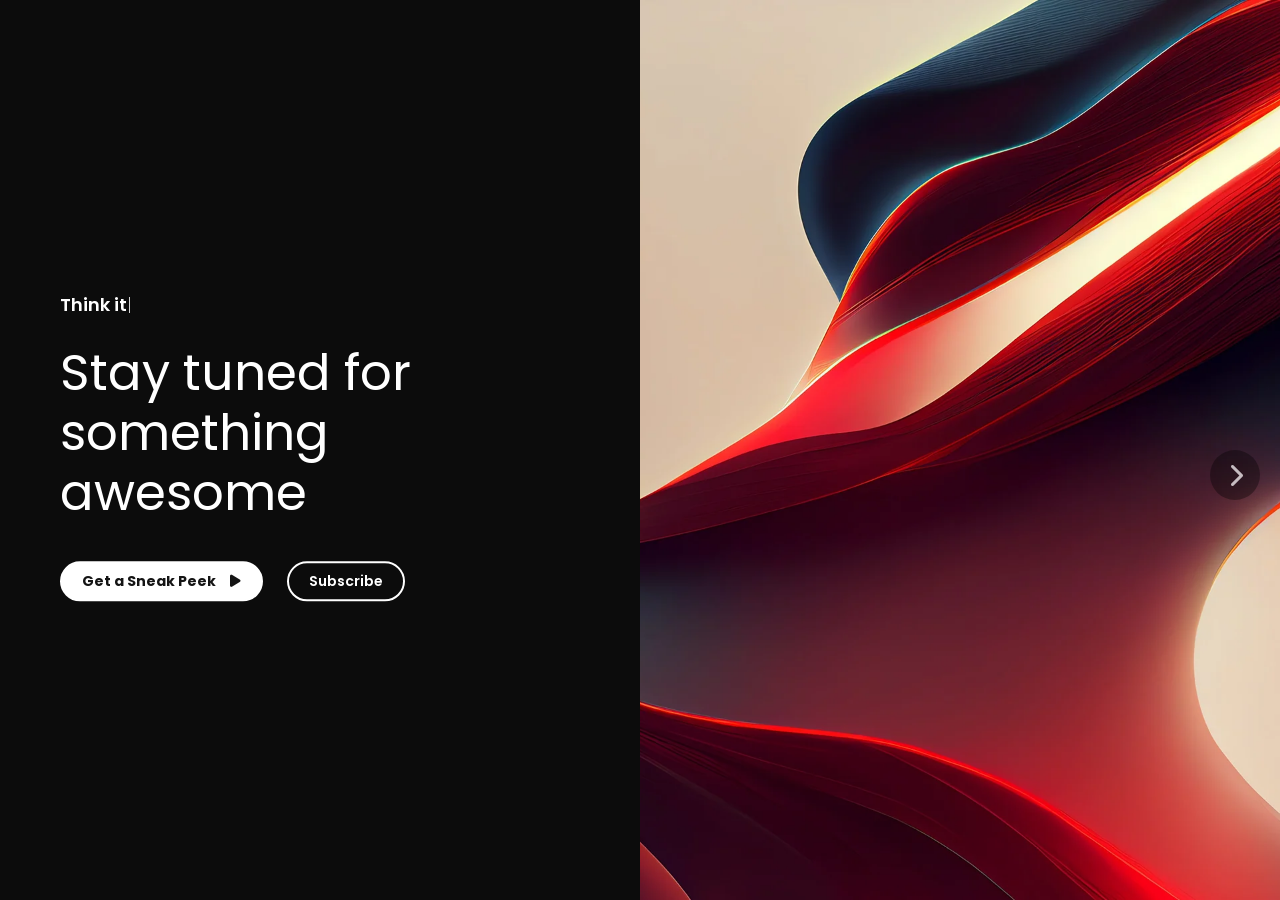
<file: index.html>
<!DOCTYPE html>
<html lang="en" dir="ltr">

  <head>
    <meta charset="utf-8">

    <!-- Page Title-->
    <title>Plaur - Your AI Content Partner</title>

    <!-- Meta Tags-->
    <meta name="description" content="Plaur - Your AI Content Partner to kick-start your content generation.">
    <meta name="keywords" content="Plaur, coming soon">
    <meta name="author" content="ayushmaansoni">

    <!-- Viewport Meta-->
    <meta http-equiv="X-UA-Compatible" content="IE=edge">
    <meta name="viewport" content="width=device-width, initial-scale=1, maximum-scale=1">


    <link rel="icon" href="img/favicon.png" sizes="any">
    <link rel="icon" href="img/favicon.png" type="image/png">
    <link rel="apple-touch-icon" href="img/logo.svg">



    <!-- Facebook Metadata Start -->
    <meta property="og:image:height" content="1200">
    <meta property="og:image:width" content="1200">
    <meta property="og:title" content="Plaur - Your AI Content Partner">
    <meta property="og:description" content="Plaur - functional and beautifully designed Your AI Content Partner to kick-start your project">

    <!-- Facebook Metadata End -->

    <!-- Template Styles Start -->
    <link rel="stylesheet" type="text/css" href="css/loaders/loader.css">
    <link rel="stylesheet" type="text/css" href="css/plugins.css">
    <link rel="stylesheet" type="text/css" href="css/main.css">
    <link rel="stylesheet" type="text/css" href="css/page-transition.css">
    <link rel="stylesheet" type="text/css" href="css/nav-arrows.css">
    <!-- Template Styles End -->

    <!-- Custom Browser Color Start -->
    <meta name="theme-color" content="#0c0c0c">
    <meta name="msapplication-navbutton-color" content="#0c0c0c">
    <meta name="apple-mobile-web-app-status-bar-style" content="#0c0c0c">
    <!-- Custom Browser Color End -->
  </head>

  <body>

    <!-- Loader Start -->
    <div class="loader">
      <div class="loader__content">
        <div class="loader__logo">
          <img src="img/logo.svg" alt="Plaur - Your AI Content Partner">
        </div>
      </div>
    </div>
    <!-- Loader End -->

    <!-- Navigation Start -->
    <nav id="nav" class="nav">
      <div class="nav__container">
        <!-- menu background -->
        <div class="nav__background"></div>
        <div class="nav__content text-center">
          <ul class="navigation">
            <li>
              <a class="nav__link active-link" href="index.html">
                <span class="link-title">Home</span>
                <span class="link-hover">Home</span>
              </a>
            </li>
            <li>
              <a class="nav__link" href="features.html">
                <span class="link-title">Features</span>
                <span class="link-hover">Features</span>
              </a>
            </li>
            <li>
              <a class="nav__link" href="about.html">
                <span class="link-title">About Us</span>
                <span class="link-hover">About Us</span>
              </a>
            </li>
            <li>
              <a class="nav__link" href="contact.html">
                <span class="link-title">Contact</span>
                <span class="link-hover">Contact</span>
              </a>
            </li>
          </ul>
        </div>
      </div>
    </nav>
    <!-- Navigation End -->

    <!-- Header Start -->
    <header id="header" class="header split">
      <div class="container-fluid px-0 fullheight-mobile">
        <div class="row gx-0 fullheight-mobile">
          <div class="col-6 fullheight-mobile header__left">

            <!-- Logo Start -->
            <div class="logo">
              <img  style="width:100px;" src="img/logo.svg" alt="Plaur">
            </div>
            <!-- Logo End -->

          </div>
          <div class="col-6 fullheight header__right">

            <!-- Know More Button Start -->
            <a href="#0" id="sayhello-trigger" class="btn btn-s sayhello-trigger">
              <i class="fa-solid fa-pencil"></i>
              <span class="title">Know more</span>
              <span class="hover">Know more</span>
            </a>
            <!-- Know More Button End -->

            <!-- Menu Trigger Start -->
            <div class="menu-button">
              <a href="#0" id="menu-trigger" class="menu-trigger">
                <span class="burger"></span>
                <span class="circle"></span>
              </a>
            </div>
            <!-- Menu Trigger End -->

          </div>
        </div>
      </div>
    </header>
    <!-- Header End -->

    <!-- Main Section Start -->
    <section id="main" class="main active animate-in">

      <!-- Main Section Content Start -->
      <div class="main__content fullheight">
        <div class="container-fluid px-0 fullheight">
          <div class="row gx-0 fullheight">

            <!-- Main Section Intro Start -->
            <div class="col-12 col-xl-6 main__intro fullheight">

              <!-- Intro Background Start -->
              <div class="intro__background">
                <!-- triangles background -->
                <!--<div id="triangles-js"></div>-->
              </div>
              <!-- Intro Background End -->

              <!-- Main Intro Content Start -->
              <div class="intro__content fullheight">

                <!-- Headline Start -->
                <div id="headline" class="headline">
                  <span class="headline__subtitle animated-headline">
                    <span id="typed-strings">
                      <b>Think it</b>
                      <b>Type it</b>
                      <b>Publish it</b>
                    </span>
                    <span id="typed"></span>
                  </span>
                  <h1 class="headline__title">Stay tuned for something awesome</h1>
                  <div class="headline__btnholder">
                    <a href="https://www.youtube.com/watch?v=u31qwQUeGuM" id="showreel-trigger" class="btn btn-l-icon btn-light">
                      <span class="btn-icon-title">Get a Sneak Peek</span>
                      <span class="btn-icon-anim"><i class="fa-solid fa-play"></i></span>
                    </a>
                    <a href="#" id="notify-trigger" class="btn btn-l btn-outline-light">
                      <span class="btn-title">Subscribe</span>
                      <span class="btn-hover">Subscribe</span>
                    </a>
                  </div>
                </div>
                <!-- Headline End -->

              </div>
              <!-- Main Intro Content End -->

              <!-- Footer Mobile Start -->
              <div class="footer-mobile split">
                <div class="container-mobile fullheight-mobile d-flex align-items-center">
                  <div class="container-fluid px-0">
                    <div class="row gx-0">
                      <div class="col-6 text-start footer-mobile__socials">
                        <!-- intro socials links -->
                        <ul class="socials d-flex align-items-start">
                          <li>
                            <a class="btn btn-s-text" href="https://www.facebook.com/" target="_blank">
                              <span class="title">Fb</span>
                              <span class="hover">Fb</span>
                            </a>
                          </li>
                          <li>
                            <a class="btn btn-s-text" href="https://www.instagram.com" target="_blank">
                              <span class="title">In</span>
                              <span class="hover">In</span>
                            </a>
                          </li>
                          <li>
                            <a class="btn btn-s-text" href="https://x.com/" target="_blank">
                              <span class="title">X</span>
                              <span class="hover">X</span>
                            </a>
                          </li>
                          <li>
                            <a class="btn btn-s-text" href="https://www.behance.net/" target="_blank">
                              <span class="title">Be</span>
                              <span class="hover">Be</span>
                            </a>
                          </li>
                        </ul>
                      </div>
                      <div class="col-6 text-end footer-mobile__copyright">
                        <!-- intro copyright link -->
                        <p class="copyright">
  <i class="fa-regular fa-copyright"></i>
                          <a href="/" target="_blank">Plaur</a>,
                          <script>document.write(new Date().getFullYear())</script>
                        </p>
                      </div>
                    </div>
                  </div>
                </div>
              </div>
              <!-- Footer Mobile End -->

            </div>
            <!-- Main Section Intro End -->

            <!-- Main Section Media Start -->
            <div class="col-12 col-xl-6 main__media fullheight">
              <div class="media__content">
                <!-- kenburns background -->
                <div id="bgndKenburns"></div>
              </div>
            </div>
            <!-- Main Section Media End -->

          </div>
        </div>
      </div>
      <!-- Main Section Content End -->

    </section>
    <!-- Main Section End -->

    <!-- Feature Links Section -->
    <section class="inner feature-links">
      <div class="inner__content fullheight">
        <div class="container-fluid px-0 fullheight">
          <div class="row gx-0 fullheight">
            <div class="col-12 text-center">
              <div class="blocks-container">
                <div class="content-block">
                  <h2 class="block__title">Explore Our Sections</h2>
                  <p class="block__text">Discover more about Plaur by visiting our dedicated pages</p>
                  <div class="headline__btnholder mt-5">
                    <a href="features.html" class="btn btn-l-icon btn-light">
                      <span class="btn-icon-title">Features</span>
                      <span class="btn-icon-anim"><i class="fa-solid fa-arrow-right"></i></span>
                    </a>
                    <a href="about.html" class="btn btn-l btn-outline-light">
                      <span class="btn-title">About Us</span>
                      <span class="btn-hover">About Us</span>
                    </a>
                    <a href="contact.html" class="btn btn-l btn-outline-light">
                      <span class="btn-title">Contact</span>
                      <span class="btn-hover">Contact</span>
                    </a>
                  </div>
                </div>
              </div>
            </div>
          </div>
        </div>
      </div>
    </section>
    <!-- Feature Links Section End -->

    <!-- Navigation Arrows -->
    <div class="nav-arrows">
      <div class="nav-arrow next" onclick="navigateWithTransition('features.html')">
        <i class="fa-solid fa-chevron-right"></i>
      </div>
    </div>
    <!-- Navigation Arrows End -->

    <!-- Footer Desktop Start -->
    <footer id="footer" class="footer-desktop split">
      <div class="container-fluid px-0 fullheight">
        <div class="row gx-0 fullheight">
          <div class="col-6 footer-desktop__left fullheight">
            <div class="container-desktop d-flex fullheight justify-content-start align-items-center">
              <!-- Home screen socials links -->
              <ul class="socials">
                <li>
                  <a class="btn btn-s-text" href="https://www.facebook.com/" target="_blank">
                    <span class="title">Fb</span>
                    <span class="hover">Fb</span>
                  </a>
                </li>
                <li>
                  <a class="btn btn-s-text" href="https://www.instagram.com" target="_blank">
                    <span class="title">In</span>
                    <span class="hover">In</span>
                  </a>
                </li>
                <li>
                  <a class="btn btn-s-text" href="https://x.com/" target="_blank">
                    <span class="title">X</span>
                    <span class="hover">X</span>
                  </a>
                </li>
                <li>
                  <a class="btn btn-s-text" href="https://www.behance.net/" target="_blank">
                    <span class="title">Be</span>
                    <span class="hover">Be</span>
                  </a>
                </li>
              </ul>
            </div>
          </div>
          <div class="col-6 footer-desktop__right fullheight">
            <div class="container-desktop fullheight d-flex justify-content-end align-items-center">
              <p class="copyright bright">
                <i class="fa-regular fa-copyright"></i>
                <a class="contact-link" href="/" target="_blank">Plaur</a>,
                <script>document.write(new Date().getFullYear())</script>
              </p>
            </div>
          </div>
        </div>
      </div>
    </footer>
    <!-- Footer Desktop End -->

    <!-- Notify Popup Start -->
    <div id="notify" class="popup notify">
      <div class="popup__container">

        <!-- Popup Content Start -->
        <div class="popup__content block-rounded-s">

          <!-- popup close button -->
          <a href="#0" id="notify-close" class="popup-close">
            <i class="fa-solid fa-xmark"></i>
          </a>

          <!-- Notify Popup Title Start -->
          <div class="popup-title">
            <p class="popup-title__title">Early Access to Plaur</p>
            <p class="popup-title__text">Subscribe to have first access to Plaur after launch with amazing features and a special surprise just for you</p>
          </div>
          <!-- Notify Popup Title End -->

          <!-- Notify Form Container Start -->
          <div class="form-container">

            <!-- Reply Messages Start-->
            <div class="reply-group subscription-ok">
              <i class="fa-solid fa-circle-check reply-group__icon"></i>
              <p class="reply-group__title txt-light">Done!</p>
              <span class="reply-group__text">Thanks for subscribing. You'll be the first to know all our updates.</span>
            </div>
            <div class="reply-group subscription-error">
              <i class="fa-solid fa-face-frown-open reply-group__icon"></i>
              <p class="reply-group__title">Ooops!</p>
              <span class="reply-group__text">Something went wrong. Please try again later.</span>
            </div>
            <!-- Reply Messages End-->

            <!-- Notify Contact Form Start-->
            <form class="form notify-form form-light">
              <input class="margin-l" type="email" placeholder="Your Email" required>
              <button class="btn btn-l btn-light" type="submit">
                <span class="btn-title">Submit</span>
                <span class="btn-hover">Submit</span>
              </button>
            </form>
            <!-- Notify Contact Form End-->

          </div>
          <!-- Notify Form Container End -->

        </div>
        <!-- Popup Content End -->

      </div>
    </div>
    <!-- Notify Popup End -->

    <!-- Say Hello Popup Start -->
    <div id="sayhello" class="popup sayhello">
      <div class="popup__container">

        <!-- Popup Content Start -->
        <div class="popup__content block-rounded-s">

          <!-- popup close button -->
          <a href="#0" id="sayhello-close" class="popup-close">
            <i class="fa-solid fa-xmark"></i>
          </a>

          <!-- Know More Popup Title Start -->
          <div class="popup-title">
            <p class="popup-title__title">Discover Plaur AI</p>
            <p class="popup-title__text">Tell us about your needs and we'll show you how Plaur can help</p>
          </div>
          <!-- Know More Popup Title End -->

          <!-- Know More Form Container Start -->
          <div class="form-container">

            <!-- Reply Messages Start-->
            <div class="reply-group">
              <i class="fa-solid fa-circle-check reply-group__icon"></i>
              <p class="reply-group__title">Thank you!</p>
              <span class="reply-group__text">We'll send you personalized information about Plaur AI shortly</span>
            </div>
            <!-- Reply Messages End-->

            <!-- Contact Form Start -->
            <form class="form form-light sayhello-form" id="sayhello-form">
              <!-- Hidden Required Fields -->
              <input type="hidden" name="project_name" value="Plaur - Your AI Content Partner">
              <input type="hidden" name="admin_email" value="support@plaur.com">
              <input type="hidden" name="form_subject" value="Plaur AI Information Request">
              <!-- END Hidden Required Fields-->
              <div class="container-fluid px-0">
                <div class="row gx-5">
                  <div class="col-12 col-md-6">
                    <input class="" type="text" name="Name" placeholder="Your Name" required>
                  </div>
                  <div class="col-12 col-md-6">
                    <input class="" type="email" name="Email" placeholder="Your Email" required>
                  </div>
                  <div class="col-12 col-md-6">
                    <input class="" type="text" name="Company" placeholder="Company Name">
                  </div>
                  <div class="col-12 col-md-6">
                    <select class="" name="Interest" required style="width: 100%; height: 5rem; background-color: transparent; border: none; border-bottom: 2px solid white; color: #ffffff; font: normal 400 1.6rem/1.6 'Poppins', sans-serif; padding: 1.3rem 0.2rem 1.2rem 0.2rem; outline: none;">
                      <option value="" disabled selected style="background-color: #0c0c0c;">Primary Interest</option>
                      <option value="Content Creation" style="background-color: #0c0c0c;">Content Creation</option>
                      <option value="Data Analysis" style="background-color: #0c0c0c;">Data Analysis</option>
                      <option value="Automation" style="background-color: #0c0c0c;">Automation</option>
                      <option value="Other" style="background-color: #0c0c0c;">Other</option>
                    </select>
                  </div>
                  <div class="col-12">
                    <textarea class="margin-l" name="Message" placeholder="How can Plaur AI help with your needs?" required></textarea>
                  </div>
                  <div class="col-12">
                    <button class="btn btn-l btn-light" type="submit">
                      <span class="btn-title">Send</span>
                      <span class="btn-hover">Send</span>
                    </button>
                  </div>
                </div>
              </div>
            </form>
            <!-- Contact Form End  -->

          </div>
          <!-- Say Hello Form Container End -->

        </div>
        <!-- Popup Content End -->

      </div>
    </div>
    <!-- Say Hello Popup End -->

    <!-- Load Scripts Start -->
    <script src="js/libs.min.js"></script>
    <script src="js/gallery-init.js"></script>
    <script src="js/custom.js"></script>
    <script src="js/page-transition.js"></script>
    <script>
      setTimeout(function(){
        $(".loader").addClass('loaded');
        document.body.classList.add('page-enter');
      }, 1000);
    </script>
    <!-- Load Scripts End -->

  </body>

</html>
</file>
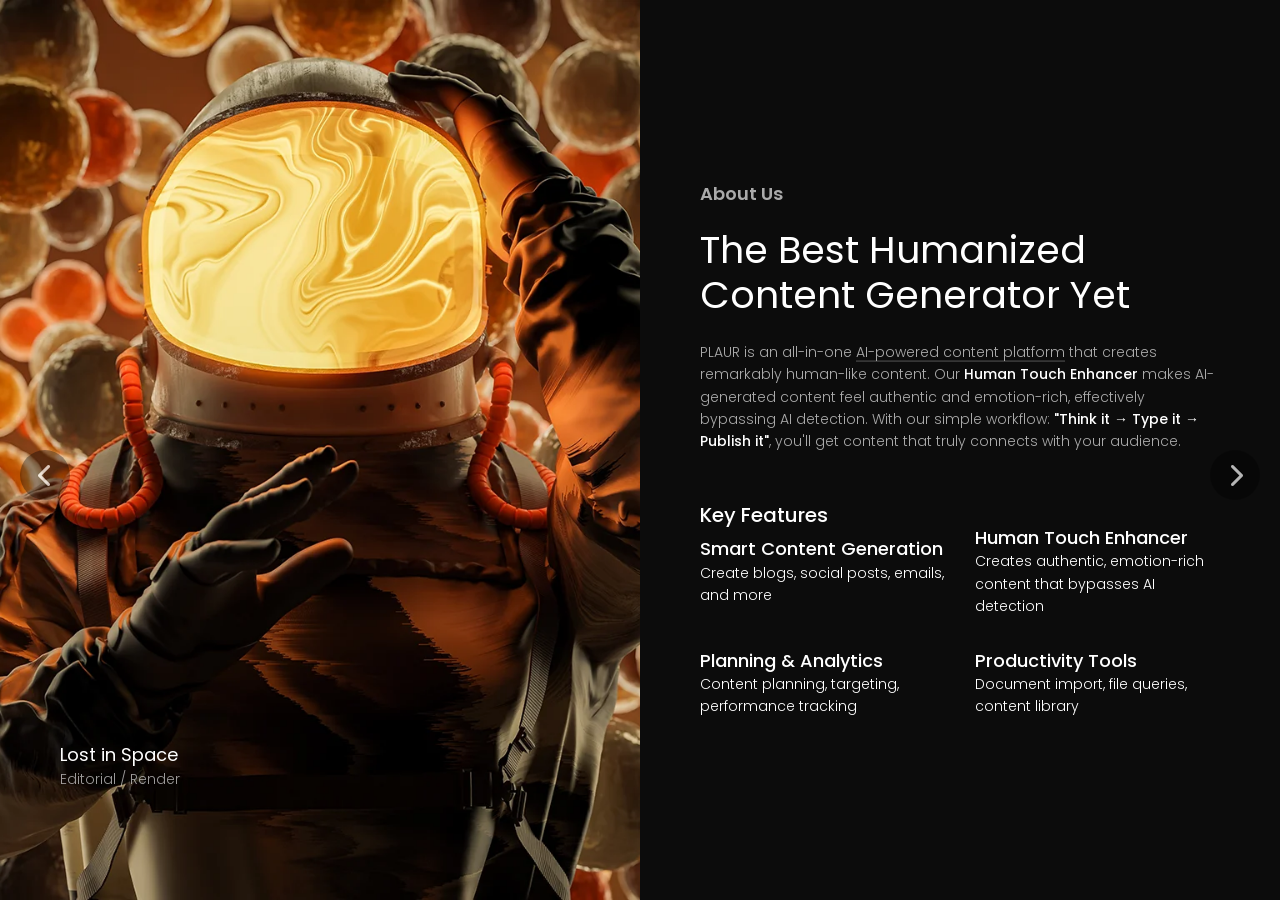
<file: about.html>
<!DOCTYPE html>
<html lang="en" dir="ltr">

  <head>
    <meta charset="utf-8">

    <!-- Page Title-->
    <title>Plaur - About Us</title>

    <!-- Meta Tags-->
    <meta name="description" content="Plaur - Your AI Content Partner to kick-start your content generation.">
    <meta name="keywords" content="Plaur, coming soon">
    <meta name="author" content="ayushmaansoni">

    <!-- Viewport Meta-->
    <meta http-equiv="X-UA-Compatible" content="IE=edge">
    <meta name="viewport" content="width=device-width, initial-scale=1, maximum-scale=1">


    <link rel="icon" href="img/favicon.png" sizes="any">
    <link rel="icon" href="img/favicon.png" type="image/png">
    <link rel="apple-touch-icon" href="img/logo.svg">


    <!-- Facebook Metadata Start -->
    <meta property="og:image:height" content="1200">
    <meta property="og:image:width" content="1200">
    <meta property="og:title" content="Plaur - Your AI Content Partner">
    <meta property="og:description" content="Plaur - functional and beautifully designed Your AI Content Partner to kick-start your project">

    <!-- Facebook Metadata End -->

    <!-- Template Styles Start -->
    <link rel="stylesheet" type="text/css" href="css/loaders/loader.css">
    <link rel="stylesheet" type="text/css" href="css/plugins.css">
    <link rel="stylesheet" type="text/css" href="css/main.css">
    <link rel="stylesheet" type="text/css" href="css/page-transition.css">
    <link rel="stylesheet" type="text/css" href="css/nav-arrows.css">
    <!-- Template Styles End -->

    <!-- Custom Browser Color Start -->
    <meta name="theme-color" content="#0c0c0c">
    <meta name="msapplication-navbutton-color" content="#0c0c0c">
    <meta name="apple-mobile-web-app-status-bar-style" content="#0c0c0c">
    <!-- Custom Browser Color End -->
  </head>

  <body>

    <!-- Loader Start -->
    <div class="loader">
      <div class="loader__content">
        <div class="loader__logo">
          <img src="img/logo.svg" alt="Plaur - Your AI Content Partner">
        </div>
      </div>
    </div>
    <!-- Loader End -->

    <!-- Navigation Start -->
    <nav id="nav" class="nav">
      <div class="nav__container">
        <!-- menu background -->
        <div class="nav__background"></div>
        <div class="nav__content text-center">
          <ul class="navigation">
            <li>
              <a class="nav__link" href="index.html">
                <span class="link-title">Home</span>
                <span class="link-hover">Home</span>
              </a>
            </li>
            <li>
              <a class="nav__link" href="features.html">
                <span class="link-title">Features</span>
                <span class="link-hover">Features</span>
              </a>
            </li>
            <li>
              <a class="nav__link active-link" href="about.html">
                <span class="link-title">About Us</span>
                <span class="link-hover">About Us</span>
              </a>
            </li>
            <li>
              <a class="nav__link" href="contact.html">
                <span class="link-title">Contact</span>
                <span class="link-hover">Contact</span>
              </a>
            </li>
          </ul>
        </div>
      </div>
    </nav>
    <!-- Navigation End -->

    <!-- Header Start -->
    <header id="header" class="header split">
      <div class="container-fluid px-0 fullheight-mobile">
        <div class="row gx-0 fullheight-mobile">
          <div class="col-6 fullheight-mobile header__left">

            <!-- Logo Start -->
            <div class="logo">
              <img  style="width:100px;" src="img/logo.svg" alt="Plaur">
            </div>
            <!-- Logo End -->

          </div>
          <div class="col-6 fullheight header__right">

            <!-- Know More Button Start -->
            <a href="#0" id="sayhello-trigger" class="btn btn-s sayhello-trigger">
              <i class="fa-solid fa-pencil"></i>
              <span class="title">Know more</span>
              <span class="hover">Know more</span>
            </a>
            <!-- Know More Button End -->

            <!-- Menu Trigger Start -->
            <div class="menu-button">
              <a href="#0" id="menu-trigger" class="menu-trigger">
                <span class="burger"></span>
                <span class="circle"></span>
              </a>
            </div>
            <!-- Menu Trigger End -->

          </div>
        </div>
      </div>
    </header>
    <!-- Header End -->

    <!-- About Section Start -->
    <section id="about" class="inner about active animate-in">
      
      <!-- Inner Section Content Start -->
      <div class="inner__content fullheight">
        <div class="container-fluid px-0 fullheight">
          <div class="row gx-0 flex-xl-row-reverse fullheight">

            <!-- Inner Section Info Part Start -->
            <div class="col-12 col-xl-6 inner__info">
              <div class="blocks-container">

                <!-- Inner Content Block Title Start -->
                <div class="content-block">
                  <span class="block__subtitle">About Us</span>
                  <h2 class="block__title">The Best Humanized Content Generator Yet</h2>
                  <p class="block__text">PLAUR is an all-in-one <a href="#0" class="text-link">AI-powered content platform</a> that creates remarkably human-like content. Our <span>Human Touch Enhancer</span> makes AI-generated content feel authentic and emotion-rich, effectively bypassing AI detection. With our simple workflow: <span>"Think it → Type it → Publish it"</span>, you'll get content that truly connects with your audience.
                  </p>
                </div>
                <!-- Inner Content Block Title End -->

                <!-- Inner Content Block Features Start -->
                <div class="content-block">
                  <h3>Key Features</h3>
                  <div class="container-fluid px-0">
                    <div class="row gx-5">
                      <!-- Feature single item -->
                      <div class="col-12 col-sm-6 d-flex justify-content-start align-items-center features__item">
                        <h4>Smart Content Generation<br><small>Create blogs, social posts, emails, and more</small></h4>
                      </div>
                      <!-- Feature single item -->
                      <div class="col-12 col-sm-6 d-flex justify-content-start align-items-center features__item">
                        <h4>Human Touch Enhancer<br><small>Creates authentic, emotion-rich content that bypasses AI detection</small></h4>
                      </div>
                      <!-- Feature single item -->
                      <div class="col-12 col-sm-6 d-flex justify-content-start align-items-center features__item">
                        <h4>Planning & Analytics<br><small>Content planning, targeting, performance tracking</small></h4>
                      </div>
                      <!-- Feature single item -->
                      <div class="col-12 col-sm-6 d-flex justify-content-start align-items-center features__item">
                        <h4>Productivity Tools<br><small>Document import, file queries, content library</small></h4>
                      </div>
                    </div>
                  </div>
                </div>
                <!-- Inner Content Block Features End -->

              </div>
            </div>
            <!-- Inner Section Info Part End -->

            <!-- Inner Section Media Part Start -->
            <div class="col-12 col-xl-6 inner__media">
              <div class="media-container">

                <!-- Inner Illustration Image Start -->
                <div class="image about-image">
                  <!--<div class="color-layer color-layer-dark"></div>-->
                  <!-- About image bottom caption -->
                  <div class="image-caption opposite">
                    <p>
                      Lost in Space
                      <span>Editorial / Render</span>
                    </p>
                  </div>
                </div>
                <!-- Inner Illustration Image End -->
                
              </div>
            </div>
            <!-- Inner Section Media Part End -->

          </div>
        </div>
      </div>
      <!-- Inner Section Content End -->

    </section>
    <!-- About Section End -->

    <!-- Navigation Arrows -->
    <div class="nav-arrows">
      <div class="nav-arrow prev" onclick="navigateWithTransition('features.html')">
        <i class="fa-solid fa-chevron-left"></i>
      </div>
      <div class="nav-arrow next" onclick="navigateWithTransition('contact.html')">
        <i class="fa-solid fa-chevron-right"></i>
      </div>
    </div>
    <!-- Navigation Arrows End -->

    <!-- Footer Desktop Start -->
    <footer id="footer" class="footer-desktop split">
      <div class="container-fluid px-0 fullheight">
        <div class="row gx-0 fullheight">
          <div class="col-6 footer-desktop__left fullheight">
            <div class="container-desktop d-flex fullheight justify-content-start align-items-center">
              <!-- Home screen socials links -->
              <ul class="socials">
                <li>
                  <a class="btn btn-s-text" href="https://www.facebook.com/" target="_blank">
                    <span class="title">Fb</span>
                    <span class="hover">Fb</span>
                  </a>
                </li>
                <li>
                  <a class="btn btn-s-text" href="https://www.instagram.com" target="_blank">
                    <span class="title">In</span>
                    <span class="hover">In</span>
                  </a>
                </li>
                <li>
                  <a class="btn btn-s-text" href="https://x.com/" target="_blank">
                    <span class="title">X</span>
                    <span class="hover">X</span>
                  </a>
                </li>
                <li>
                  <a class="btn btn-s-text" href="https://www.behance.net/" target="_blank">
                    <span class="title">Be</span>
                    <span class="hover">Be</span>
                  </a>
                </li>
              </ul>
            </div>
          </div>
          <div class="col-6 footer-desktop__right fullheight">
            <div class="container-desktop fullheight d-flex justify-content-end align-items-center">
              <p class="copyright bright">
                <i class="fa-regular fa-copyright"></i>
                <a class="contact-link" href="/" target="_blank">Plaur</a>,
                <script>document.write(new Date().getFullYear())</script>
              </p>
            </div>
          </div>
        </div>
      </div>
    </footer>
    <!-- Footer Desktop End -->

    <!-- Say Hello Popup Start -->
    <div id="sayhello" class="popup sayhello">
      <div class="popup__container">

        <!-- Popup Content Start -->
        <div class="popup__content block-rounded-s">

          <!-- popup close button -->
          <a href="#0" id="sayhello-close" class="popup-close">
            <i class="fa-solid fa-xmark"></i>
          </a>

          <!-- Know More Popup Title Start -->
          <div class="popup-title">
            <p class="popup-title__title">Discover Plaur AI</p>
            <p class="popup-title__text">Tell us about your needs and we'll show you how Plaur can help</p>
          </div>
          <!-- Know More Popup Title End -->

          <!-- Know More Form Container Start -->
          <div class="form-container">

            <!-- Reply Messages Start-->
            <div class="reply-group">
              <i class="fa-solid fa-circle-check reply-group__icon"></i>
              <p class="reply-group__title">Thank you!</p>
              <span class="reply-group__text">We'll send you personalized information about Plaur AI shortly</span>
            </div>
            <!-- Reply Messages End-->

            <!-- Contact Form Start -->
            <form class="form form-light sayhello-form" id="sayhello-form">
              <!-- Hidden Required Fields -->
              <input type="hidden" name="project_name" value="Plaur - Your AI Content Partner">
              <input type="hidden" name="admin_email" value="support@plaur.com">
              <input type="hidden" name="form_subject" value="Plaur AI Information Request">
              <!-- END Hidden Required Fields-->
              <div class="container-fluid px-0">
                <div class="row gx-5">
                  <div class="col-12 col-md-6">
                    <input class="" type="text" name="Name" placeholder="Your Name" required>
                  </div>
                  <div class="col-12 col-md-6">
                    <input class="" type="email" name="Email" placeholder="Your Email" required>
                  </div>
                  <div class="col-12 col-md-6">
                    <input class="" type="text" name="Company" placeholder="Company Name">
                  </div>
                  <div class="col-12 col-md-6">
                    <select class="" name="Interest" required style="width: 100%; height: 5rem; background-color: transparent; border: none; border-bottom: 2px solid white; color: #ffffff; font: normal 400 1.6rem/1.6 'Poppins', sans-serif; padding: 1.3rem 0.2rem 1.2rem 0.2rem; outline: none;">
                      <option value="" disabled selected style="background-color: #0c0c0c;">Primary Interest</option>
                      <option value="Content Creation" style="background-color: #0c0c0c;">Content Creation</option>
                      <option value="Data Analysis" style="background-color: #0c0c0c;">Data Analysis</option>
                      <option value="Automation" style="background-color: #0c0c0c;">Automation</option>
                      <option value="Other" style="background-color: #0c0c0c;">Other</option>
                    </select>
                  </div>
                  <div class="col-12">
                    <textarea class="margin-l" name="Message" placeholder="How can Plaur AI help with your needs?" required></textarea>
                  </div>
                  <div class="col-12">
                    <button class="btn btn-l btn-light" type="submit">
                      <span class="btn-title">Send</span>
                      <span class="btn-hover">Send</span>
                    </button>
                  </div>
                </div>
              </div>
            </form>
            <!-- Contact Form End  -->

          </div>
          <!-- Say Hello Form Container End -->

        </div>
        <!-- Popup Content End -->

      </div>
    </div>
    <!-- Say Hello Popup End -->

    <!-- Load Scripts Start -->
    <script src="js/libs.min.js"></script>
    <script src="js/gallery-init.js"></script>
    <script src="js/custom.js"></script>
    <script src="js/page-transition.js"></script>
    <script>
      $(document).ready(function() {
        // Fix for loader
        setTimeout(function(){
          $(".loader").addClass('loaded');
          document.body.classList.add('page-enter');
        }, 1000);
        
        // Fix for Know More button
        $("#sayhello-trigger").on('click', function(e) {
          e.preventDefault();
          $("#sayhello").addClass('animate-in');
          $(".popup-close").addClass('is-scaled-up');
          return false;
        });
        
        // Fix for popup close button
        $(".popup-close").on('click', function(e) {
          e.preventDefault();
          $(this).removeClass('is-scaled-up');
          $(".popup").removeClass('animate-in').addClass('animate-out');
          setTimeout(function() {
            $(".popup").removeClass('animate-out');
          }, 800);
          return false;
        });
      });
    </script>
    <!-- Load Scripts End -->

  </body>

</html>
</file>
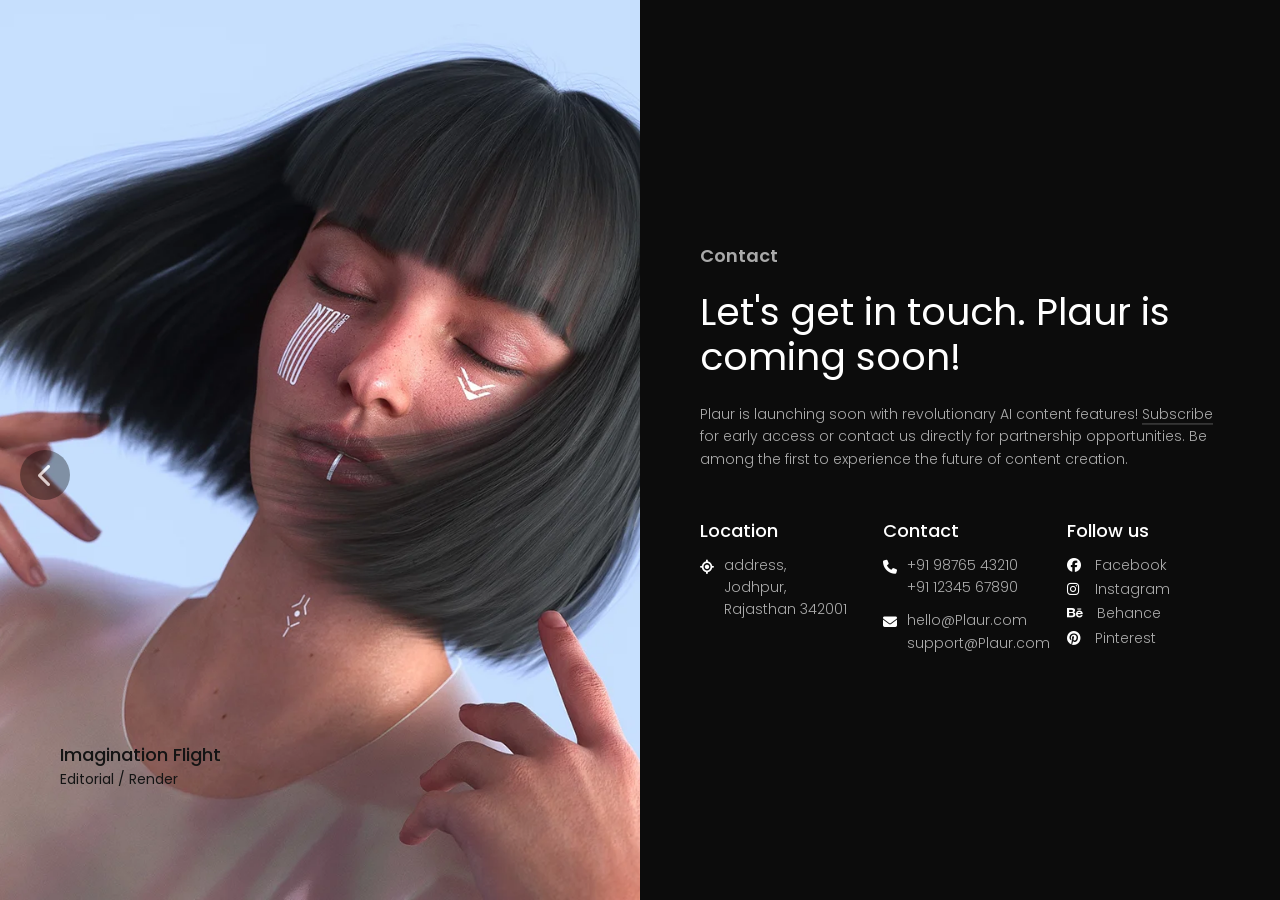
<file: contact.html>
<!DOCTYPE html>
<html lang="en" dir="ltr">

  <head>
    <meta charset="utf-8">

    <!-- Page Title-->
    <title>Plaur - Contact</title>

    <!-- Meta Tags-->
    <meta name="description" content="Plaur - Your AI Content Partner to kick-start your content generation.">
    <meta name="keywords" content="Plaur, coming soon">
    <meta name="author" content="ayushmaansoni">

    <!-- Viewport Meta-->
    <meta http-equiv="X-UA-Compatible" content="IE=edge">
    <meta name="viewport" content="width=device-width, initial-scale=1, maximum-scale=1">


    <link rel="icon" href="img/favicon.png" sizes="any">
    <link rel="icon" href="img/favicon.png" type="image/png">
    <link rel="apple-touch-icon" href="img/logo.svg">



    <!-- Facebook Metadata Start -->
    <meta property="og:image:height" content="1200">
    <meta property="og:image:width" content="1200">
    <meta property="og:title" content="Plaur - Your AI Content Partner">
    <meta property="og:description" content="Plaur - functional and beautifully designed Your AI Content Partner to kick-start your project">

    <!-- Facebook Metadata End -->

    <!-- Template Styles Start -->
    <link rel="stylesheet" type="text/css" href="css/loaders/loader.css">
    <link rel="stylesheet" type="text/css" href="css/plugins.css">
    <link rel="stylesheet" type="text/css" href="css/main.css">
    <link rel="stylesheet" type="text/css" href="css/page-transition.css">
    <link rel="stylesheet" type="text/css" href="css/nav-arrows.css">
    <!-- Template Styles End -->

    <!-- Custom Browser Color Start -->
    <meta name="theme-color" content="#0c0c0c">
    <meta name="msapplication-navbutton-color" content="#0c0c0c">
    <meta name="apple-mobile-web-app-status-bar-style" content="#0c0c0c">
    <!-- Custom Browser Color End -->
  </head>

  <body>

    <!-- Loader Start -->
    <div class="loader">
      <div class="loader__content">
        <div class="loader__logo">
          <img src="img/logo.svg" alt="Plaur - Your AI Content Partner">
        </div>
      </div>
    </div>
    <!-- Loader End -->

    <!-- Navigation Start -->
    <nav id="nav" class="nav">
      <div class="nav__container">
        <!-- menu background -->
        <div class="nav__background"></div>
        <div class="nav__content text-center">
          <ul class="navigation">
            <li>
              <a class="nav__link" href="index.html">
                <span class="link-title">Home</span>
                <span class="link-hover">Home</span>
              </a>
            </li>
            <li>
              <a class="nav__link" href="features.html">
                <span class="link-title">Features</span>
                <span class="link-hover">Features</span>
              </a>
            </li>
            <li>
              <a class="nav__link" href="about.html">
                <span class="link-title">About Us</span>
                <span class="link-hover">About Us</span>
              </a>
            </li>
            <li>
              <a class="nav__link active-link" href="contact.html">
                <span class="link-title">Contact</span>
                <span class="link-hover">Contact</span>
              </a>
            </li>
          </ul>
        </div>
      </div>
    </nav>
    <!-- Navigation End -->

    <!-- Header Start -->
    <header id="header" class="header split">
      <div class="container-fluid px-0 fullheight-mobile">
        <div class="row gx-0 fullheight-mobile">
          <div class="col-6 fullheight-mobile header__left">

            <!-- Logo Start -->
            <div class="logo">
              <img  style="width:100px;" src="img/logo.svg" alt="Plaur">
            </div>
            <!-- Logo End -->

          </div>
          <div class="col-6 fullheight header__right">

            <!-- Know More Button Start -->
            <a href="#0" id="sayhello-trigger" class="btn btn-s sayhello-trigger">
              <i class="fa-solid fa-pencil"></i>
              <span class="title">Know more</span>
              <span class="hover">Know more</span>
            </a>
            <!-- Know More Button End -->

            <!-- Menu Trigger Start -->
            <div class="menu-button">
              <a href="#0" id="menu-trigger" class="menu-trigger">
                <span class="burger"></span>
                <span class="circle"></span>
              </a>
            </div>
            <!-- Menu Trigger End -->

          </div>
        </div>
      </div>
    </header>
    <!-- Header End -->

    <!-- Contact Section Start -->
    <section id="contact" class="inner contact active animate-in">

      <!-- Inner Section Content Start -->
      <div class="inner__content fullheight">
        <div class="container-fluid px-0 fullheight">
          <div class="row gx-0 flex-xl-row-reverse fullheight">

            <!-- Inner Section Info Part Start -->
            <div class="col-12 col-xl-6 inner__info">
              <div class="blocks-container">

                <!-- Inner Content Block Title Start -->
                <div class="content-block">
                  <span class="block__subtitle">Contact</span>
                  <h2 class="block__title">Let's get in touch. Plaur is coming soon!</h2>
                  <p class="block__text">Plaur is launching soon with revolutionary AI content features! <a href="#notify-trigger" class="text-link">Subscribe</a> for early access or contact us directly for partnership opportunities. Be among the first to experience the future of content creation.
                  </p>
                </div>
                <!-- Inner Content Block Title End -->

                <!-- Inner Content Block Skillbars Start -->
                <div class="content-block">
                  <div class="container-fluid px-0">
                    <div class="row gx-5">
                      <!-- contact data item -->
                      <div class="col-12 col-md-4 contactdata__item">
                        <h5 class="contactdata__title">Location</h5>
                        <div class="contactdata__descr d-flex align-items-start">
                          <div class="contactdata__icon">
                            <i class="fa-solid fa-location-crosshairs"></i>
                          </div>
                          <div class="contactdata__text">
                            <p><a class="contact-link" href="https://goo.gl/maps/Jodhpur" target="_blank">address,<br>Jodhpur, Rajasthan 342001</a></p>
                          </div>
                        </div>
               
                      </div>
                      <!-- contact data item -->
                      <div class="col-12 col-md-4 contactdata__item">
                        <h5 class="contactdata__title">Contact</h5>
                        <div class="contactdata__descr d-flex align-items-start">
                          <div class="contactdata__icon">
                            <i class="fa-solid fa-phone"></i>
                          </div>
                          <div class="contactdata__text">
                            <p>
                              <a class="contact-link" href="tel:+919876543210">+91 98765 43210</a>
                              <br>
                              <a class="contact-link" href="tel:+911234567890">+91 12345 67890</a>
                            </p>
                          </div>
                        </div>
                        <div class="contactdata__descr d-flex align-items-start">
                          <div class="contactdata__icon">
                            <i class="fa-solid fa-envelope"></i>
                          </div>
                          <div class="contactdata__text">
                            <a class="contact-link" href="mailto:example@example.com?subject=Message%20from%20your%20site">hello@Plaur.com</a>
                            <br>
                            <a class="contact-link" href="mailto:example@example.com?subject=Message%20from%20your%20site">support@Plaur.com</a>
                          </div>
                        </div>
                      </div>
                      <!-- contact data item -->
                      <div class="col-12 col-md-4 contactdata__item">
                        <h5 class="contactdata__title">Follow us</h5>
                        <div class="contactdata__descr d-flex align-items-start">
                          <ul class="contactdata__socials">
                            <li>
                              <i class="fa-brands fa-facebook"></i>
                              <a class="contact-link" href="https://www.facebook.com/" target="_blank">Facebook</a>
                            </li>
                            <li>
                              <i class="fa-brands fa-instagram"></i>
                              <a class="contact-link" href="https://www.instagram.com/" target="_blank">Instagram</a>
                            </li>
                            <li>
                              <i class="fa-brands fa-behance"></i>
                              <a class="contact-link" href="https://www.behance.net/" target="_blank">Behance</a>
                            </li>
                            <li>
                              <i class="fa-brands fa-pinterest"></i>
                              <a class="contact-link" href="https://pinterest.com/" target="_blank">Pinterest</a>
                            </li>
                          </ul>
                        </div>
                      </div>
                    </div>
                  </div>
                </div>
                <!-- Inner Content Block Skillbars End -->

              </div>
            </div>
            <!-- Inner Section Info Part End -->

            <!-- Inner Section Media Part Start -->
            <div class="col-12 col-xl-6 inner__media">
              <div class="media-container">

                <!-- Inner Illustration Image Start -->
                <div class="image contact-image">
                  <!--<div class="color-layer color-layer-dark"></div>-->
                  <!-- contact image bottom caption -->
                  <div class="image-caption">
                    <p>
                      Imagination Flight
                      <span>Editorial / Render</span>
                    </p>
                  </div>
                </div>
                <!-- Inner Illustration Image End -->
                
              </div>
            </div>
            <!-- Inner Section Media Part End -->

          </div>
        </div>
      </div>
      <!-- Inner Section Content End -->

    </section>
    <!-- Contact Section End -->

    <!-- Navigation Arrows -->
    <div class="nav-arrows">
      <div class="nav-arrow prev" onclick="navigateWithTransition('about.html')">
        <i class="fa-solid fa-chevron-left"></i>
      </div>
    </div>
    <!-- Navigation Arrows End -->

    <!-- Footer Desktop Start -->
    <footer id="footer" class="footer-desktop split">
      <div class="container-fluid px-0 fullheight">
        <div class="row gx-0 fullheight">
          <div class="col-6 footer-desktop__left fullheight">
            <div class="container-desktop d-flex fullheight justify-content-start align-items-center">
              <!-- Home screen socials links -->
              <ul class="socials">
                <li>
                  <a class="btn btn-s-text" href="https://www.facebook.com/" target="_blank">
                    <span class="title">Fb</span>
                    <span class="hover">Fb</span>
                  </a>
                </li>
                <li>
                  <a class="btn btn-s-text" href="https://www.instagram.com" target="_blank">
                    <span class="title">In</span>
                    <span class="hover">In</span>
                  </a>
                </li>
                <li>
                  <a class="btn btn-s-text" href="https://x.com/" target="_blank">
                    <span class="title">X</span>
                    <span class="hover">X</span>
                  </a>
                </li>
                <li>
                  <a class="btn btn-s-text" href="https://www.behance.net/" target="_blank">
                    <span class="title">Be</span>
                    <span class="hover">Be</span>
                  </a>
                </li>
              </ul>
            </div>
          </div>
          <div class="col-6 footer-desktop__right fullheight">
            <div class="container-desktop fullheight d-flex justify-content-end align-items-center">
              <p class="copyright bright">
                <i class="fa-regular fa-copyright"></i>
                <a class="contact-link" href="/" target="_blank">Plaur</a>,
                <script>document.write(new Date().getFullYear())</script>
              </p>
            </div>
          </div>
        </div>
      </div>
    </footer>
    <!-- Footer Desktop End -->

    <!-- Say Hello Popup Start -->
    <div id="sayhello" class="popup sayhello">
      <div class="popup__container">

        <!-- Popup Content Start -->
        <div class="popup__content block-rounded-s">

          <!-- popup close button -->
          <a href="#0" id="sayhello-close" class="popup-close">
            <i class="fa-solid fa-xmark"></i>
          </a>

          <!-- Know More Popup Title Start -->
          <div class="popup-title">
            <p class="popup-title__title">Discover Plaur AI</p>
            <p class="popup-title__text">Tell us about your needs and we'll show you how Plaur can help</p>
          </div>
          <!-- Know More Popup Title End -->

          <!-- Know More Form Container Start -->
          <div class="form-container">

            <!-- Reply Messages Start-->
            <div class="reply-group">
              <i class="fa-solid fa-circle-check reply-group__icon"></i>
              <p class="reply-group__title">Thank you!</p>
              <span class="reply-group__text">We'll send you personalized information about Plaur AI shortly</span>
            </div>
            <!-- Reply Messages End-->

            <!-- Contact Form Start -->
            <form class="form form-light sayhello-form" id="sayhello-form">
              <!-- Hidden Required Fields -->
              <input type="hidden" name="project_name" value="Plaur - Your AI Content Partner">
              <input type="hidden" name="admin_email" value="support@plaur.com">
              <input type="hidden" name="form_subject" value="Plaur AI Information Request">
              <!-- END Hidden Required Fields-->
              <div class="container-fluid px-0">
                <div class="row gx-5">
                  <div class="col-12 col-md-6">
                    <input class="" type="text" name="Name" placeholder="Your Name" required>
                  </div>
                  <div class="col-12 col-md-6">
                    <input class="" type="email" name="Email" placeholder="Your Email" required>
                  </div>
                  <div class="col-12 col-md-6">
                    <input class="" type="text" name="Company" placeholder="Company Name">
                  </div>
                  <div class="col-12 col-md-6">
                    <select class="" name="Interest" required style="width: 100%; height: 5rem; background-color: transparent; border: none; border-bottom: 2px solid white; color: #ffffff; font: normal 400 1.6rem/1.6 'Poppins', sans-serif; padding: 1.3rem 0.2rem 1.2rem 0.2rem; outline: none;">
                      <option value="" disabled selected style="background-color: #0c0c0c;">Primary Interest</option>
                      <option value="Content Creation" style="background-color: #0c0c0c;">Content Creation</option>
                      <option value="Data Analysis" style="background-color: #0c0c0c;">Data Analysis</option>
                      <option value="Automation" style="background-color: #0c0c0c;">Automation</option>
                      <option value="Other" style="background-color: #0c0c0c;">Other</option>
                    </select>
                  </div>
                  <div class="col-12">
                    <textarea class="margin-l" name="Message" placeholder="How can Plaur AI help with your needs?" required></textarea>
                  </div>
                  <div class="col-12">
                    <button class="btn btn-l btn-light" type="submit">
                      <span class="btn-title">Send</span>
                      <span class="btn-hover">Send</span>
                    </button>
                  </div>
                </div>
              </div>
            </form>
            <!-- Contact Form End  -->

          </div>
          <!-- Say Hello Form Container End -->

        </div>
        <!-- Popup Content End -->

      </div>
    </div>
    <!-- Say Hello Popup End -->

    <!-- Load Scripts Start -->
    <script src="js/libs.min.js"></script>
    <script src="js/gallery-init.js"></script>
    <script src="js/custom.js"></script>
    <script src="js/page-transition.js"></script>
    <script>
      $(document).ready(function() {
        // Fix for loader
        setTimeout(function(){
          $(".loader").addClass('loaded');
          document.body.classList.add('page-enter');
        }, 1000);
        
        // Fix for Know More button
        $("#sayhello-trigger").on('click', function(e) {
          e.preventDefault();
          $("#sayhello").addClass('animate-in');
          $(".popup-close").addClass('is-scaled-up');
          return false;
        });
        
        // Fix for popup close button
        $(".popup-close").on('click', function(e) {
          e.preventDefault();
          $(this).removeClass('is-scaled-up');
          $(".popup").removeClass('animate-in').addClass('animate-out');
          setTimeout(function() {
            $(".popup").removeClass('animate-out');
          }, 800);
          return false;
        });
      });
    </script>
    <!-- Load Scripts End -->

  </body>

</html>
</file>
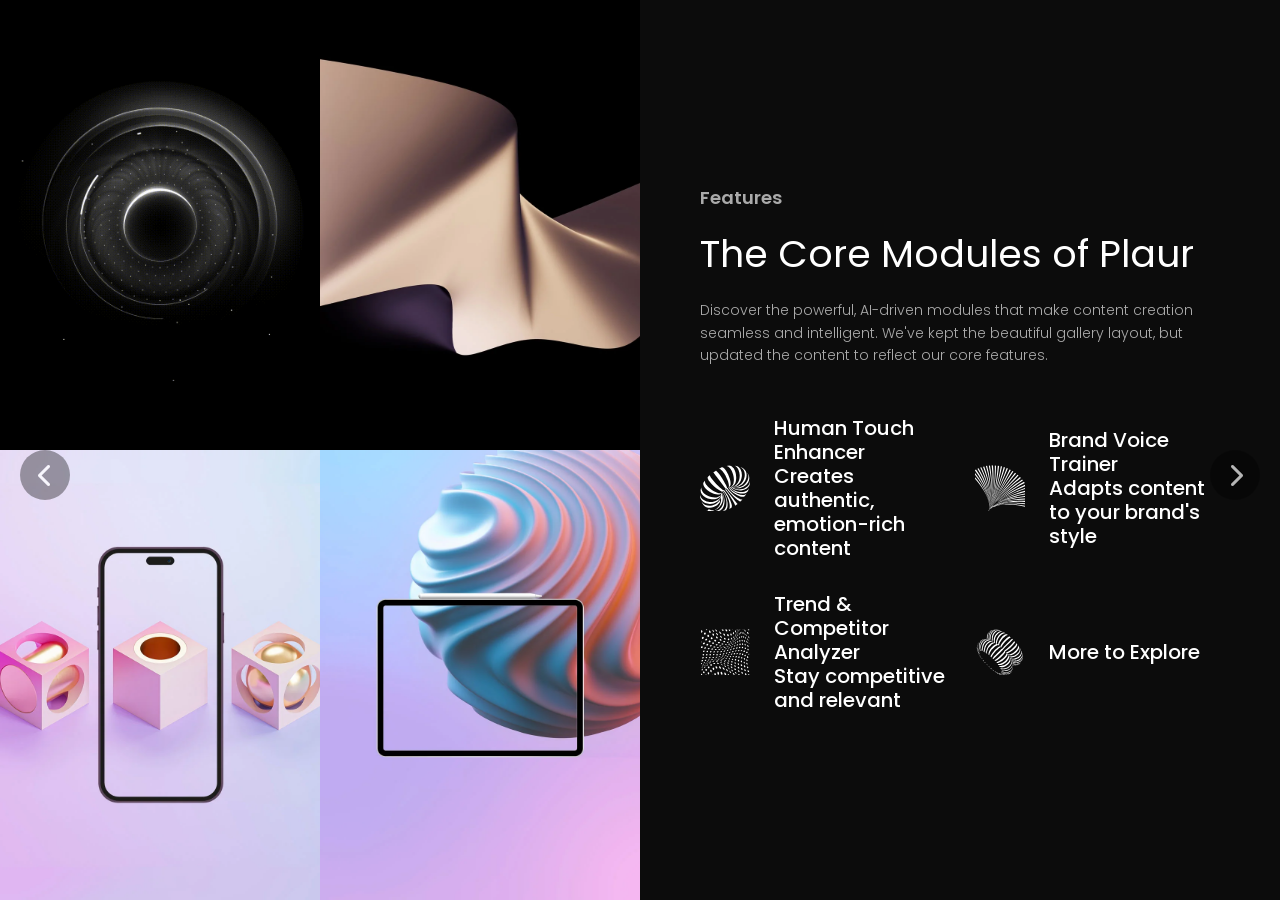
<file: features.html>
<!DOCTYPE html>
<html lang="en" dir="ltr">

  <head>
    <meta charset="utf-8">

    <!-- Page Title-->
    <title>Plaur - Features</title>

    <!-- Meta Tags-->
    <meta name="description" content="Plaur - Your AI Content Partner to kick-start your content generation.">
    <meta name="keywords" content="Plaur, coming soon">
    <meta name="author" content="ayushmaansoni">

    <!-- Viewport Meta-->
    <meta http-equiv="X-UA-Compatible" content="IE=edge">
    <meta name="viewport" content="width=device-width, initial-scale=1, maximum-scale=1">


    <link rel="icon" href="img/favicon.png" sizes="any">
    <link rel="icon" href="img/favicon.png" type="image/png">
    <link rel="apple-touch-icon" href="img/logo.svg">


    <!-- Facebook Metadata Start -->
    <meta property="og:image:height" content="1200">
    <meta property="og:image:width" content="1200">
    <meta property="og:title" content="Plaur - Your AI Content Partner">
    <meta property="og:description" content="Plaur - functional and beautifully designed Your AI Content Partner to kick-start your project">

    <!-- Facebook Metadata End -->

    <!-- Template Styles Start -->
    <link rel="stylesheet" type="text/css" href="css/loaders/loader.css">
    <link rel="stylesheet" type="text/css" href="css/plugins.css">
    <link rel="stylesheet" type="text/css" href="css/main.css">
    <link rel="stylesheet" type="text/css" href="css/page-transition.css">
    <link rel="stylesheet" type="text/css" href="css/nav-arrows.css">
    <!-- Template Styles End -->

    <!-- Custom Browser Color Start -->
    <meta name="theme-color" content="#0c0c0c">
    <meta name="msapplication-navbutton-color" content="#0c0c0c">
    <meta name="apple-mobile-web-app-status-bar-style" content="#0c0c0c">
    <!-- Custom Browser Color End -->
  </head>

  <body>

    <!-- Loader Start -->
    <div class="loader">
      <div class="loader__content">
        <div class="loader__logo">
          <img src="img/logo.svg" alt="Plaur - Your AI Content Partner">
        </div>
      </div>
    </div>
    <!-- Loader End -->

    <!-- Navigation Start -->
    <nav id="nav" class="nav">
      <div class="nav__container">
        <!-- menu background -->
        <div class="nav__background"></div>
        <div class="nav__content text-center">
          <ul class="navigation">
            <li>
              <a class="nav__link" href="index.html">
                <span class="link-title">Home</span>
                <span class="link-hover">Home</span>
              </a>
            </li>
            <li>
              <a class="nav__link active-link" href="features.html">
                <span class="link-title">Features</span>
                <span class="link-hover">Features</span>
              </a>
            </li>
            <li>
              <a class="nav__link" href="about.html">
                <span class="link-title">About Us</span>
                <span class="link-hover">About Us</span>
              </a>
            </li>
            <li>
              <a class="nav__link" href="contact.html">
                <span class="link-title">Contact</span>
                <span class="link-hover">Contact</span>
              </a>
            </li>
          </ul>
        </div>
      </div>
    </nav>
    <!-- Navigation End -->

    <!-- Header Start -->
    <header id="header" class="header split">
      <div class="container-fluid px-0 fullheight-mobile">
        <div class="row gx-0 fullheight-mobile">
          <div class="col-6 fullheight-mobile header__left">

            <!-- Logo Start -->
            <div class="logo">
              <img  style="width:100px;" src="img/logo.svg" alt="Plaur">
            </div>
            <!-- Logo End -->

          </div>
          <div class="col-6 fullheight header__right">

            <!-- Know More Button Start -->
            <a href="#0" id="sayhello-trigger" class="btn btn-s sayhello-trigger">
              <i class="fa-solid fa-pencil"></i>
              <span class="title">Know more</span>
              <span class="hover">Know more</span>
            </a>
            <!-- Know More Button End -->

            <!-- Menu Trigger Start -->
            <div class="menu-button">
              <a href="#0" id="menu-trigger" class="menu-trigger">
                <span class="burger"></span>
                <span class="circle"></span>
              </a>
            </div>
            <!-- Menu Trigger End -->

          </div>
        </div>
      </div>
    </header>
    <!-- Header End -->

    <!-- Features Section Start -->
    <section id="works" class="inner works active animate-in">
      
      <!-- Inner Section Content Start -->
      <div class="inner__content fullheight">
        <div class="container-fluid px-0 fullheight">
          <div class="row gx-0 flex-xl-row-reverse fullheight">

            <!-- Inner Section Info Part Start -->
            <div class="col-12 col-xl-6 inner__info">
              <div class="blocks-container">

                <!-- Inner Content Block Title Start -->
                <div class="content-block">
                  <span class="block__subtitle">Features</span>
                  <h2 class="block__title">The Core Modules of Plaur</h2>
                  <p class="block__text">Discover the powerful, AI-driven modules that make content creation seamless and intelligent. We've kept the beautiful gallery layout, but updated the content to reflect our core features.</p>
                </div>
                <!-- Inner Content Block Title End -->

                <!-- Inner Content Block Skillbars Start -->
                <div class="content-block">
                  <div class="container-fluid px-0">
                    <div class="row gx-5">
                      <!-- Feature single item -->
                      <div class="col-12 col-sm-6 d-flex justify-content-start align-items-center features__item">
                        <img src="img/features/feature-icon-1.svg" alt="Human Touch Enhancer">
                        <h3>Human Touch Enhancer<br><small>Creates authentic, emotion-rich content</small></h3>
                      </div>
                      <!-- Feature single item -->
                      <div class="col-12 col-sm-6 d-flex justify-content-start align-items-center features__item">
                        <img src="img/features/feature-icon-2.svg" alt="Brand Voice Trainer">
                        <h3>Brand Voice Trainer<br><small>Adapts content to your brand's style</small></h3>
                      </div>
                      <!-- Feature single item -->
                      <div class="col-12 col-sm-6 d-flex justify-content-start align-items-center features__item">
                        <img src="img/features/feature-icon-3.svg" alt="Trend & Competitor Analyzer">
                        <h3>Trend & Competitor Analyzer<br><small>Stay competitive and relevant</small></h3>
                      </div>
                      <!-- Feature single item -->
                      <div class="col-12 col-sm-6 d-flex justify-content-start align-items-center features__item">
                        <img src="img/features/feature-icon-4.svg" alt="More to Explore">
                        <h3>More to Explore</h3>
                      </div>
                    </div>
                  </div>
                </div>
                <!-- Inner Content Block Skillbars End -->

              </div>
            </div>
            <!-- Inner Section Info Part End -->

            <!-- Inner Section Media Part Start -->
            <div class="col-12 col-xl-6 inner__media">
              <div class="media-container portfolio-container">

                <div class="container-fluid px-0 inner__gallery">
                  <div class="row gx-0 my-gallery" itemscope itemtype="http://schema.org/ImageGallery">

                    <!-- Works Gallery Single Item Start -->
                    <figure class="col-12 col-sm-6 my-gallery__item" itemprop="associatedMedia" itemscope itemtype="http://schema.org/ImageObject">
                      <a href="img/backgrounds/vid.gif" data-image="img/backgrounds/vid.gif" class="my-gallery__link" itemprop="contentUrl" data-size="1000x1200">
                        <img src="img/backgrounds/vid.gif" class="my-gallery__image" itemprop="thumbnail" alt="Smart Content Generation">
                      </a>
                      <figcaption class="my-gallery__description" itemprop="caption description">
                        <h4>Smart Content Generation
                          <small>Core Module</small>
                        </h4>
                        <p>Quickly generate publish-ready content like blogs, articles, and social media posts using simple text prompts.</p>
                      </figcaption>
                    </figure>
                    <!-- Works Gallery Single Item End -->

                    <!-- Works Gallery Single Item Start -->
                    <figure class="col-12 col-sm-6 my-gallery__item" itemprop="associatedMedia" itemscope itemtype="http://schema.org/ImageObject">
                      <a href="img/works/1000x1200-works-1.webp" data-image="img/works/1000x1200-works-1.webp" class="my-gallery__link" itemprop="contentUrl" data-size="1000x1200">
                        <img src="img/works/1000x1200-works-1.webp" class="my-gallery__image" itemprop="thumbnail" alt="Content Intelligence">
                      </a>
                      <figcaption class="my-gallery__description opposite" itemprop="caption description">
                        <h4 class="opposite">Content Intelligence Layer
                          <small>Core Module</small>
                        </h4>
                        <p>Ensures your content meets editorial, brand, and SEO standards with tools like our plagiarism checker and tone changer.</p>
                      </figcaption>
                    </figure>
                    <!-- Works Gallery Single Item End -->

                    <!-- Works Gallery Single Item Start -->
                    <figure class="col-12 col-sm-6 my-gallery__item" itemprop="associatedMedia" itemscope itemtype="http://schema.org/ImageObject">
                      <a href="img/works/1000x1200-works-3.webp" data-image="img/works/1000x1200-works-3.webp" class="my-gallery__link" itemprop="contentUrl" data-size="1000x1200">
                        <img src="img/works/1000x1200-works-3.webp" class="my-gallery__image" itemprop="thumbnail" alt="Planning and Analytics">
                      </a>
                      <figcaption class="my-gallery__description opposite" itemprop="caption description">
                        <h4 class="opposite">Planning & Analytics
                          <small>Core Module</small>
                        </h4>
                        <p>Get AI-powered content ideas, track performance, and analyze trends to stay ahead of the competition.</p>
                      </figcaption>
                    </figure>
                    <!-- Works Gallery Single Item End -->

                    <!-- Works Gallery Single Item Start -->
                    <figure class="col-12 col-sm-6 my-gallery__item" itemprop="associatedMedia" itemscope itemtype="http://schema.org/ImageObject">
                      <a href="img/works/1000x1200-works-2.webp" data-image="img/works/1000x1200-works-2.webp" class="my-gallery__link" itemprop="contentUrl" data-size="1000x1200">
                        <img src="img/works/1000x1200-works-2.webp" class="my-gallery__image" itemprop="thumbnail" alt="Productivity Tools">
                      </a>
                      <figcaption class="my-gallery__description " itemprop="caption description">
                        <h4>Productivity Tools & More
                          <small>Ready-to-use</small>
                        </h4>
                        <p>Includes a ready-to-use contact form, document import, file queries, and team collaboration features.</p>
                      </figcaption>
                    </figure>
                    <!-- Works Gallery Single Item End -->

                  </div>
                </div>
                
              </div>
            </div>
            <!-- Inner Section Media Part End -->

          </div>
        </div>
      </div>
      <!-- Inner Section Content End -->

    </section>
    <!-- Features Section End -->

    <!-- Navigation Arrows -->
    <div class="nav-arrows">
      <div class="nav-arrow prev" onclick="navigateWithTransition('index.html')">
        <i class="fa-solid fa-chevron-left"></i>
      </div>
      <div class="nav-arrow next" onclick="navigateWithTransition('about.html')">
        <i class="fa-solid fa-chevron-right"></i>
      </div>
    </div>
    <!-- Navigation Arrows End -->

    <!-- Footer Desktop Start -->
    <footer id="footer" class="footer-desktop split">
      <div class="container-fluid px-0 fullheight">
        <div class="row gx-0 fullheight">
          <div class="col-6 footer-desktop__left fullheight">
            <div class="container-desktop d-flex fullheight justify-content-start align-items-center">
              <!-- Home screen socials links -->
              <ul class="socials">
                <li>
                  <a class="btn btn-s-text" href="https://www.facebook.com/" target="_blank">
                    <span class="title">Fb</span>
                    <span class="hover">Fb</span>
                  </a>
                </li>
                <li>
                  <a class="btn btn-s-text" href="https://www.instagram.com" target="_blank">
                    <span class="title">In</span>
                    <span class="hover">In</span>
                  </a>
                </li>
                <li>
                  <a class="btn btn-s-text" href="https://x.com/" target="_blank">
                    <span class="title">X</span>
                    <span class="hover">X</span>
                  </a>
                </li>
                <li>
                  <a class="btn btn-s-text" href="https://www.behance.net/" target="_blank">
                    <span class="title">Be</span>
                    <span class="hover">Be</span>
                  </a>
                </li>
              </ul>
            </div>
          </div>
          <div class="col-6 footer-desktop__right fullheight">
            <div class="container-desktop fullheight d-flex justify-content-end align-items-center">
              <p class="copyright bright">
                <i class="fa-regular fa-copyright"></i>
                <a class="contact-link" href="/" target="_blank">Plaur</a>,
                <script>document.write(new Date().getFullYear())</script>
              </p>
            </div>
          </div>
        </div>
      </div>
    </footer>
    <!-- Footer Desktop End -->

    <!-- Say Hello Popup Start -->
    <div id="sayhello" class="popup sayhello">
      <div class="popup__container">

        <!-- Popup Content Start -->
        <div class="popup__content block-rounded-s">

          <!-- popup close button -->
          <a href="#0" id="sayhello-close" class="popup-close">
            <i class="fa-solid fa-xmark"></i>
          </a>

          <!-- Know More Popup Title Start -->
          <div class="popup-title">
            <p class="popup-title__title">Discover Plaur AI</p>
            <p class="popup-title__text">Tell us about your needs and we'll show you how Plaur can help</p>
          </div>
          <!-- Know More Popup Title End -->

          <!-- Know More Form Container Start -->
          <div class="form-container">

            <!-- Reply Messages Start-->
            <div class="reply-group">
              <i class="fa-solid fa-circle-check reply-group__icon"></i>
              <p class="reply-group__title">Thank you!</p>
              <span class="reply-group__text">We'll send you personalized information about Plaur AI shortly</span>
            </div>
            <!-- Reply Messages End-->

            <!-- Contact Form Start -->
            <form class="form form-light sayhello-form" id="sayhello-form">
              <!-- Hidden Required Fields -->
              <input type="hidden" name="project_name" value="Plaur - Your AI Content Partner">
              <input type="hidden" name="admin_email" value="support@plaur.com">
              <input type="hidden" name="form_subject" value="Plaur AI Information Request">
              <!-- END Hidden Required Fields-->
              <div class="container-fluid px-0">
                <div class="row gx-5">
                  <div class="col-12 col-md-6">
                    <input class="" type="text" name="Name" placeholder="Your Name" required>
                  </div>
                  <div class="col-12 col-md-6">
                    <input class="" type="email" name="Email" placeholder="Your Email" required>
                  </div>
                  <div class="col-12 col-md-6">
                    <input class="" type="text" name="Company" placeholder="Company Name">
                  </div>
                  <div class="col-12 col-md-6">
                    <select class="" name="Interest" required style="width: 100%; height: 5rem; background-color: transparent; border: none; border-bottom: 2px solid white; color: #ffffff; font: normal 400 1.6rem/1.6 'Poppins', sans-serif; padding: 1.3rem 0.2rem 1.2rem 0.2rem; outline: none;">
                      <option value="" disabled selected style="background-color: #0c0c0c;">Primary Interest</option>
                      <option value="Content Creation" style="background-color: #0c0c0c;">Content Creation</option>
                      <option value="Data Analysis" style="background-color: #0c0c0c;">Data Analysis</option>
                      <option value="Automation" style="background-color: #0c0c0c;">Automation</option>
                      <option value="Other" style="background-color: #0c0c0c;">Other</option>
                    </select>
                  </div>
                  <div class="col-12">
                    <textarea class="margin-l" name="Message" placeholder="How can Plaur AI help with your needs?" required></textarea>
                  </div>
                  <div class="col-12">
                    <button class="btn btn-l btn-light" type="submit">
                      <span class="btn-title">Send</span>
                      <span class="btn-hover">Send</span>
                    </button>
                  </div>
                </div>
              </div>
            </form>
            <!-- Contact Form End  -->

          </div>
          <!-- Say Hello Form Container End -->

        </div>
        <!-- Popup Content End -->

      </div>
    </div>
    <!-- Say Hello Popup End -->

    <!-- Load Scripts Start -->
    <script src="js/libs.min.js"></script>
    <script src="js/gallery-init.js"></script>
    <script src="js/custom.js"></script>
    <script src="js/page-transition.js"></script>
    <script>
      $(document).ready(function() {
        // Fix for loader
        setTimeout(function(){
          $(".loader").addClass('loaded');
          document.body.classList.add('page-enter');
        }, 1000);
        
        // Fix for Know More button
        $("#sayhello-trigger").on('click', function(e) {
          e.preventDefault();
          $("#sayhello").addClass('animate-in');
          $(".popup-close").addClass('is-scaled-up');
          return false;
        });
        
        // Fix for popup close button
        $(".popup-close").on('click', function(e) {
          e.preventDefault();
          $(this).removeClass('is-scaled-up');
          $(".popup").removeClass('animate-in').addClass('animate-out');
          setTimeout(function() {
            $(".popup").removeClass('animate-out');
          }, 800);
          return false;
        });
      });
    </script>
    <!-- Load Scripts End -->

  </body>

</html>
</file>
<file: css/loaders/loader.css>
/*! ------------------------------------------------
 * Project Name: Name: Ignite - Portfolio and Landing Page Template
 * Project Description: Ignite - functional and beautifully designed portfolio and landing page template to kick-start your project
 * Tags: mix_design, coming soon, under construction, template, landing page, portfolio, one page, responsive, html5, css3, creative, clean, agency, personal page
 * Version: 1.0.3
 * Build Date: May 2023
 * Last Update: July 2025
 * This product is available exclusively on Themeforest
 * Author: mix_design
 * Author URI: https://themeforest.net/user/mix_design */
/*! File name: loader.css
 * ------------------------------------------------
 *
 * ------------------------------------------------
 * Table of Contents
 * ------------------------------------------------
 *  1. Loader Styles
 * ------------------------------------------------
 * Table of Contents End
 * ------------------------------------------------ */
/* ------------------------------------------------*/
/* Loader Styles Start */
/* ------------------------------------------------*/
.loader {
  position: fixed;
  top: 0;
  right: 0;
  bottom: 0;
  left: 0;
  z-index: 9999;
  background-color: #0c0c0c;
  opacity: 1;
  visibility: visible;
  -webkit-transition: all 0.3s ease-in-out;
  -o-transition: all 0.3s ease-in-out;
  -moz-transition: all 0.3s ease-in-out;
  transition: all 0.3s ease-in-out;
}
.loader.loaded {
  opacity: 0;
  visibility: hidden;
}

.loader__content {
  position: absolute;
  left: 50%;
  top: 50%;
  bottom: auto;
  right: auto;
  -webkit-transform: translateX(-50%) translateY(-50%);
     -moz-transform: translateX(-50%) translateY(-50%);
      -ms-transform: translateX(-50%) translateY(-50%);
          transform: translateX(-50%) translateY(-50%);
}

.loader__logo {
  width: 100px;
}
.loader__logo img {
  display: block;
  width: 100%;
  height: auto;
}

@-webkit-keyframes scaleOut {
  from {
    -webkit-transform: scale3d(1, 1, 1);
            transform: scale3d(1, 1, 1);
    opacity: 1;
  }
  to {
    -webkit-transform: scale3d(1.14, 1.14, 1.14);
            transform: scale3d(1.14, 1.14, 1.14);
    opacity: 0;
  }
}

@-moz-keyframes scaleOut {
  from {
    -moz-transform: scale3d(1, 1, 1);
         transform: scale3d(1, 1, 1);
    opacity: 1;
  }
  to {
    -moz-transform: scale3d(1.14, 1.14, 1.14);
         transform: scale3d(1.14, 1.14, 1.14);
    opacity: 0;
  }
}

@keyframes scaleOut {
  from {
    -webkit-transform: scale3d(1, 1, 1);
       -moz-transform: scale3d(1, 1, 1);
            transform: scale3d(1, 1, 1);
    opacity: 1;
  }
  to {
    -webkit-transform: scale3d(1.14, 1.14, 1.14);
       -moz-transform: scale3d(1.14, 1.14, 1.14);
            transform: scale3d(1.14, 1.14, 1.14);
    opacity: 0;
  }
}
.scaleOut {
  -webkit-animation: scaleOut 0.3s 1;
     -moz-animation: scaleOut 0.3s 1;
          animation: scaleOut 0.3s 1;
  -webkit-animation-fill-mode: both;
     -moz-animation-fill-mode: both;
          animation-fill-mode: both;
}

/* ------------------------------------------------*/
/* Loader Styles End */
/* ------------------------------------------------*/
</file>
<file: css/page-transition.css>
/* Page Transition Styles */
body {
  transition: opacity 0.5s ease;
}

body.page-exit {
  opacity: 0;
}

/* Prevent scrolling during transition */
body.page-exit {
  overflow: hidden;
}

/* Ensure content is visible on page load */
body.page-enter {
  opacity: 1;
}
</file>
<file: css/nav-arrows.css>
.nav-arrows {
  position: fixed;
  top: 50%;
  width: 100%;
  z-index: 100;
  pointer-events: none;
}

.nav-arrow {
  position: absolute;
  width: 50px;
  height: 50px;
  background-color: rgba(0, 0, 0, 0.5);
  border-radius: 50%;
  display: flex;
  align-items: center;
  justify-content: center;
  color: white;
  cursor: pointer;
  transition: all 0.3s ease;
  pointer-events: auto;
  opacity: 0.7;
}

.nav-arrow:hover {
  background-color: rgba(0, 0, 0, 0.8);
  opacity: 1;
}

.nav-arrow.prev {
  left: 20px;
}

.nav-arrow.next {
  right: 20px;
}

.nav-arrow i {
  font-size: 24px;
}

/* Hide on mobile */
@media (max-width: 768px) {
  .nav-arrows {
    display: none;
  }
}
</file>
